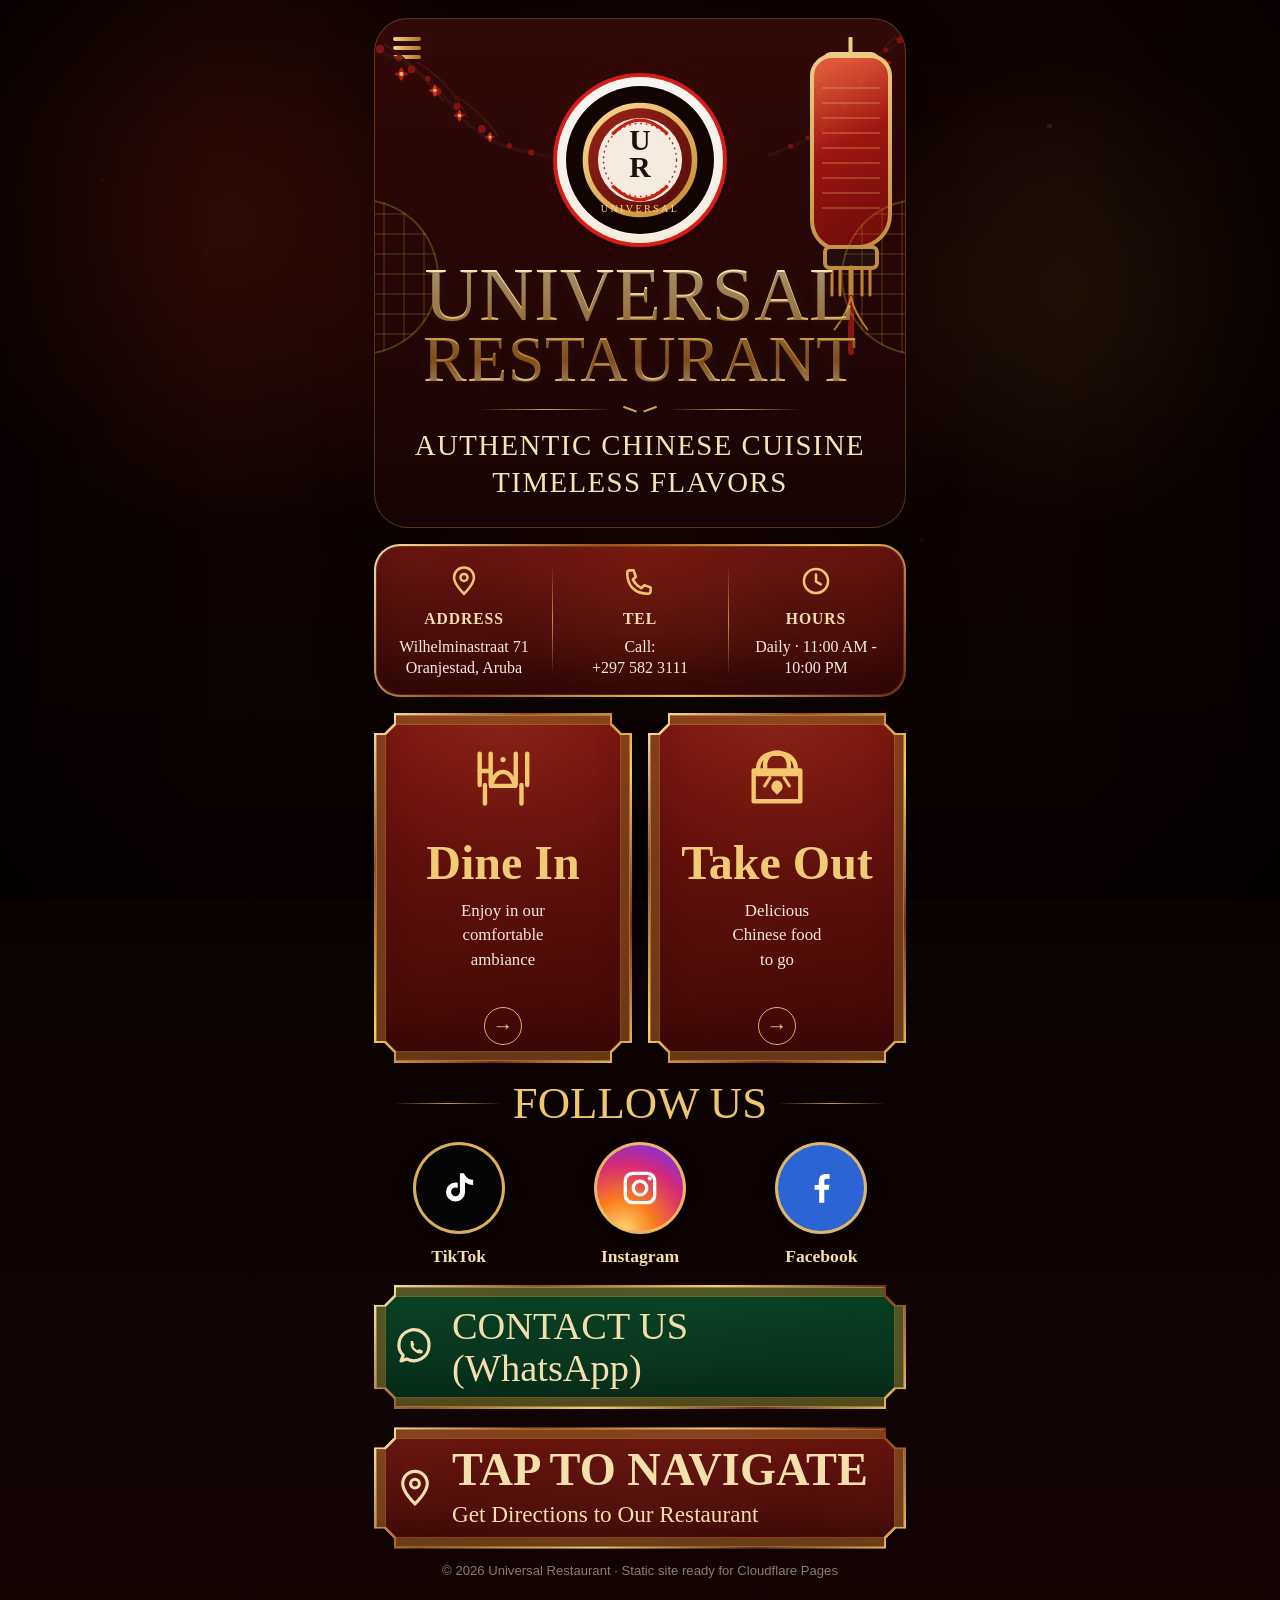
<file: index.html>
<!doctype html>
<html lang="en">
<head>
  <meta charset="utf-8">
  <meta name="viewport" content="width=device-width, initial-scale=1, viewport-fit=cover">
  <meta name="theme-color" content="#120403">
  <title>Universal Restaurant</title>
  <link rel="preload" href="./content.json?v=20260622-1" as="fetch" crossorigin="anonymous">
  <link rel="stylesheet" href="./styles.css?v=20260622-6">
</head>
<body class="home-body" data-page="home">
  <main class="page-shell poster-page" data-poster-shell>
    <div class="loading-state" data-loading>
      <p class="status-note">Loading restaurant details...</p>
    </div>

    <div class="error-state" data-error hidden></div>

    <section class="poster-layout" data-page-root hidden>
      <header class="poster-hero">
        <div class="poster-menu-mark" aria-hidden="true">
          <span></span>
          <span></span>
          <span></span>
        </div>
        <img class="poster-blossom poster-blossom--left" src="./assets/blossom-spray.svg" alt="">
        <img class="poster-blossom poster-blossom--right" src="./assets/blossom-spray.svg" alt="">
        <img class="poster-lantern" src="./assets/lantern-red.svg" alt="">

        <div class="poster-crest">
          <img class="brand-logo poster-logo" data-logo src="./assets/logo-placeholder.svg" alt="Restaurant logo">
        </div>

        <div class="poster-title" data-poster-title aria-label="Restaurant name">
          <span>UNIVERSAL</span>
          <span>RESTAURANT</span>
        </div>

        <div class="poster-divider" aria-hidden="true">
          <span></span>
          <i></i>
          <span></span>
        </div>

        <div class="poster-subtitle" data-poster-subtitle>
          <span>AUTHENTIC CHINESE CUISINE</span>
          <span>TIMELESS FLAVORS</span>
        </div>
      </header>

      <section class="poster-contact-bar poster-frame poster-frame--contact" data-contact-bar aria-label="Restaurant details">
        <a class="poster-contact-card" data-address-link href="#">
          <div class="poster-contact-icon" data-icon="location"></div>
          <h2>Address</h2>
          <p data-address-value>Wilhelminastraat 71&#10;Oranjestad, Aruba</p>
        </a>

        <a class="poster-contact-card" data-phone-link href="#">
          <div class="poster-contact-icon" data-icon="phone"></div>
          <h2>Tel</h2>
          <p data-phone-value>Call&#10;+297 582 3111</p>
        </a>

        <div class="poster-contact-card">
          <div class="poster-contact-icon" data-icon="clock"></div>
          <h2>Hours</h2>
          <p data-hours-value>Daily · 11:00 AM - 10:00 PM</p>
        </div>
      </section>

      <section class="poster-card-grid" aria-label="Dining choices">
        <a class="poster-action-card poster-frame poster-frame--action" data-dine-in-link href="./dine-in.html">
          <img class="poster-action-icon" src="./assets/icon-dine-in.svg" alt="">
          <h3>DINE IN</h3>
          <p data-dine-description>Enjoy in our comfortable ambiance</p>
          <span class="poster-arrow" aria-hidden="true">→</span>
        </a>

        <a class="poster-action-card poster-frame poster-frame--action" data-take-out-link href="./外卖菜单.png" download>
          <img class="poster-action-icon" src="./assets/icon-take-out.svg" alt="">
          <h3>TAKE OUT</h3>
          <p data-takeout-description>Delicious Chinese food to go</p>
          <span class="poster-arrow" aria-hidden="true">→</span>
        </a>
      </section>

      <section class="poster-social-section" aria-label="Social platforms">
        <div class="poster-section-heading" data-social-heading>FOLLOW US</div>
        <div class="poster-social-grid">
          <a class="poster-social-card" data-social="tiktok" href="#">
            <div class="poster-social-circle">
              <div class="social-icon poster-social-icon" data-icon="tiktok"></div>
            </div>
            <h3>TikTok</h3>
            <p>@universalrestaurant</p>
          </a>

          <a class="poster-social-card" data-social="instagram" href="#">
            <div class="poster-social-circle poster-social-circle--instagram">
              <div class="social-icon poster-social-icon" data-icon="instagram"></div>
            </div>
            <h3>Instagram</h3>
            <p>@universalrestaurant</p>
          </a>

          <a class="poster-social-card" data-social="facebook" href="#">
            <div class="poster-social-circle poster-social-circle--facebook">
              <div class="social-icon poster-social-icon" data-icon="facebook"></div>
            </div>
            <h3>Facebook</h3>
            <p>Universal Restaurant Aruba</p>
          </a>
        </div>
      </section>

      <a class="poster-banner poster-banner--whatsapp poster-frame poster-frame--banner" data-whatsapp-banner data-whatsapp-link href="#">
        <div class="poster-banner-icon" data-icon="whatsapp"></div>
        <span data-whatsapp-banner-label>CONTACT US (WhatsApp)</span>
      </a>

      <a class="poster-banner poster-banner--navigate poster-frame poster-frame--banner" data-navigation-banner data-navigate-link href="#">
        <div class="poster-banner-icon" data-icon="location"></div>
        <div class="poster-banner-copy">
          <strong data-navigation-title>TAP TO NAVIGATE</strong>
          <span data-navigation-subtitle>Get Directions to Our Restaurant</span>
        </div>
      </a>

      <p class="home-footer">© <span data-year></span> Universal Restaurant · Static site ready for Cloudflare Pages</p>
    </section>
  </main>

  <script src="./site.js?v=20260622-6"></script>
</body>
</html>
</file>
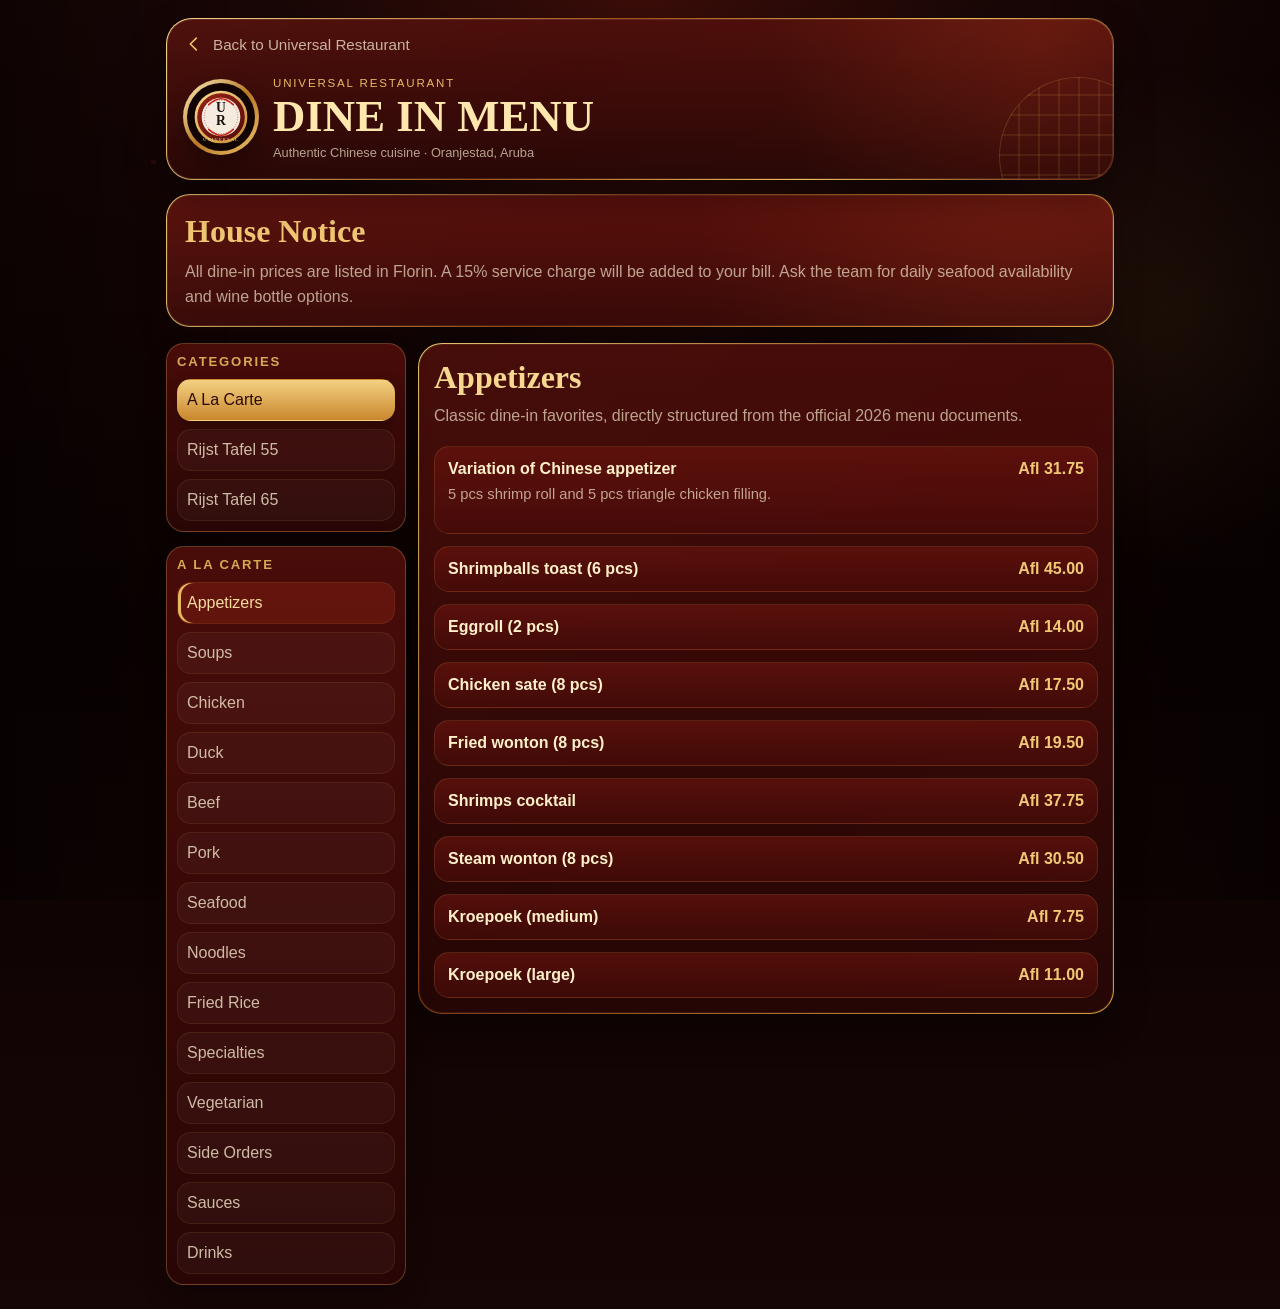
<file: dine-in.html>
<!doctype html>
<html lang="en">
<head>
  <meta charset="utf-8">
  <meta name="viewport" content="width=device-width, initial-scale=1, viewport-fit=cover">
  <meta name="theme-color" content="#130504">
  <title>Universal Restaurant | Dine In</title>
  <link rel="preload" href="./content.json?v=20260622-1" as="fetch" crossorigin="anonymous">
  <link rel="stylesheet" href="./styles.css?v=20260622-6">
</head>
<body class="dine-body" data-page="dine-in">
  <main class="page-shell dine-shell" data-dine-shell>
    <div class="loading-state" data-loading>
      <p class="status-note" style="color:#716158">Loading dine-in menu...</p>
    </div>

    <div class="error-state" data-error hidden></div>

    <section data-page-root hidden>
      <header class="dine-header dine-masthead">
        <a class="dine-back-link" href="./index.html">
          <span class="jump-icon" data-icon="arrow"></span>
          <span>Back to <span data-dine-brand>Universal Restaurant</span></span>
        </a>

        <div class="dine-brand-row">
          <div class="dine-brand-mark">
            <img data-dine-logo src="./assets/logo-placeholder.svg" alt="Universal Restaurant logo">
          </div>
          <div class="dine-brand-copy">
            <span>Universal Restaurant</span>
            <h1 class="dine-menu-heading">Dine In Menu</h1>
            <p>Authentic Chinese cuisine · Oranjestad, Aruba</p>
          </div>
        </div>
      </header>

      <section class="notice-card">
        <h1 data-notice-title>House Notice</h1>
        <p data-notice-body>All dine-in prices are listed in Florin. A 15% service charge will be added to your bill.</p>
      </section>

      <section class="menu-layout">
        <aside class="menu-sidebar" aria-label="Menu navigation">
          <div class="menu-group">
            <h2>Categories</h2>
            <div class="menu-switcher" data-main-categories></div>
          </div>

          <div class="menu-group" data-subnav-group>
            <h2>A La Carte</h2>
            <div class="section-switcher" data-sub-categories></div>
          </div>
        </aside>

        <div data-menu-content></div>
      </section>
    </section>
  </main>

  <script src="./site.js?v=20260622-6"></script>
</body>
</html>
</file>
<file: styles.css>
:root {
  --home-bg: #140705;
  --home-panel: rgba(83, 19, 14, 0.94);
  --home-panel-strong: rgba(55, 10, 8, 0.98);
  --home-accent: #f0bf64;
  --home-accent-soft: #ffe5b2;
  --home-line: rgba(247, 205, 116, 0.28);
  --home-text: #fff5e3;
  --home-muted: rgba(255, 245, 227, 0.72);
  --dine-bg: #f7efe2;
  --dine-panel: #fff9f0;
  --dine-panel-strong: #fff;
  --dine-accent: #f09a2e;
  --dine-accent-strong: #dd6b20;
  --dine-text: #251612;
  --dine-muted: #716158;
  --dine-line: rgba(76, 40, 24, 0.12);
  --shadow-lg: 0 24px 54px rgba(17, 8, 7, 0.28);
  --shadow-md: 0 16px 32px rgba(17, 8, 7, 0.18);
  --radius-xl: 28px;
  --radius-lg: 20px;
  --radius-md: 16px;
  --radius-sm: 12px;
  --font-display: "Iowan Old Style", "Palatino Linotype", "Book Antiqua", Georgia, serif;
  --font-body: "Avenir Next", "Segoe UI", sans-serif;
}

* {
  box-sizing: border-box;
}

html,
body {
  margin: 0;
  min-height: 100%;
}

body {
  font-family: var(--font-body);
  color: var(--home-text);
}

img {
  display: block;
  max-width: 100%;
}

a {
  color: inherit;
}

button {
  font: inherit;
}

[hidden] {
  display: none !important;
}

.page-shell {
  min-height: 100svh;
  width: min(100%, 440px);
  margin: 0 auto;
  padding: calc(18px + env(safe-area-inset-top)) 16px calc(24px + env(safe-area-inset-bottom));
}

.sr-only {
  position: absolute;
  width: 1px;
  height: 1px;
  padding: 0;
  margin: -1px;
  overflow: hidden;
  clip: rect(0, 0, 0, 0);
  white-space: nowrap;
  border: 0;
}

.status-note {
  margin: 0;
  font-size: 0.92rem;
  color: var(--home-muted);
}

.is-disabled {
  pointer-events: none;
  opacity: 0.48;
}

.home-body {
  background:
    radial-gradient(circle at top, rgba(227, 96, 41, 0.28), transparent 24%),
    radial-gradient(circle at 20% 22%, rgba(239, 202, 104, 0.1), transparent 16%),
    linear-gradient(180deg, #1a0807 0%, #0f0403 38%, #180807 100%);
}

.home-body::before {
  content: "";
  position: fixed;
  inset: 0;
  background:
    radial-gradient(circle at 12% 16%, rgba(255, 215, 130, 0.12) 0 2px, transparent 2px),
    radial-gradient(circle at 82% 18%, rgba(255, 157, 74, 0.16) 0 3px, transparent 3px),
    radial-gradient(circle at 22% 78%, rgba(170, 32, 16, 0.18) 0 4px, transparent 4px);
  pointer-events: none;
}

.brand-card,
.contact-grid,
.action-grid,
.jump-grid,
.social-grid {
  position: relative;
  z-index: 1;
}

.brand-card {
  padding: 26px 22px 20px;
  border-radius: var(--radius-xl);
  background:
    linear-gradient(180deg, rgba(113, 24, 18, 0.96), rgba(54, 10, 7, 0.98)),
    var(--home-panel);
  border: 1px solid var(--home-line);
  box-shadow: var(--shadow-lg);
  overflow: hidden;
}

.brand-card::before {
  content: "";
  position: absolute;
  inset: 12px;
  border: 1px solid rgba(255, 226, 167, 0.18);
  border-radius: 22px;
  pointer-events: none;
}

.brand-head {
  display: flex;
  align-items: center;
  gap: 16px;
}

.brand-logo {
  width: 86px;
  height: 86px;
  border-radius: 26px;
  object-fit: cover;
  border: 1px solid rgba(255, 214, 134, 0.2);
  background: rgba(255, 255, 255, 0.05);
  flex: 0 0 auto;
}

.brand-copy h1,
.brand-copy p {
  margin: 0;
}

.brand-copy h1 {
  font-family: var(--font-display);
  font-size: clamp(2.2rem, 10vw, 3.5rem);
  line-height: 0.9;
  letter-spacing: 0.03em;
  color: var(--home-accent-soft);
}

.brand-copy p {
  margin-top: 10px;
  color: var(--home-muted);
  line-height: 1.5;
}

.hero-panel {
  margin-top: 20px;
  border-radius: 24px;
  overflow: hidden;
  background: rgba(255, 255, 255, 0.06);
  border: 1px solid rgba(255, 207, 117, 0.18);
}

.hero-panel img {
  width: 100%;
  aspect-ratio: 1.16;
  object-fit: cover;
}

.hero-caption {
  padding: 14px 16px 16px;
}

.hero-caption strong {
  display: block;
  font-size: 1.06rem;
  color: var(--home-accent-soft);
}

.hero-caption span {
  display: block;
  margin-top: 6px;
  color: var(--home-muted);
  line-height: 1.5;
}

.contact-grid {
  margin-top: 16px;
  display: grid;
  grid-template-columns: repeat(3, minmax(0, 1fr));
  gap: 10px;
}

.contact-card {
  min-height: 120px;
  padding: 16px 12px;
  border-radius: var(--radius-lg);
  background: rgba(255, 255, 255, 0.05);
  border: 1px solid var(--home-line);
  text-decoration: none;
  box-shadow: var(--shadow-md);
}

.contact-icon,
.jump-icon,
.social-icon {
  width: 22px;
  height: 22px;
  color: var(--home-accent);
}

.contact-card h2,
.contact-card p {
  margin: 0;
}

.contact-card h2 {
  margin-top: 14px;
  font-size: 0.95rem;
  letter-spacing: 0.04em;
  color: var(--home-accent-soft);
  text-transform: uppercase;
}

.contact-card p {
  margin-top: 8px;
  font-size: 0.92rem;
  line-height: 1.45;
  color: var(--home-muted);
  white-space: pre-line;
}

.action-grid {
  margin-top: 18px;
  display: grid;
  grid-template-columns: repeat(2, minmax(0, 1fr));
  gap: 14px;
}

.action-card {
  min-height: 190px;
  padding: 18px 16px;
  border-radius: 24px;
  background: linear-gradient(180deg, rgba(99, 24, 15, 0.98), rgba(49, 10, 8, 0.98));
  border: 1px solid var(--home-line);
  box-shadow: var(--shadow-lg);
  text-decoration: none;
  display: flex;
  flex-direction: column;
  justify-content: space-between;
  transition: transform 180ms ease, border-color 180ms ease;
}

.action-card:hover,
.action-card:focus-visible {
  transform: translateY(-3px);
  border-color: rgba(255, 219, 145, 0.45);
}

.action-card__eyebrow {
  font-size: 0.8rem;
  letter-spacing: 0.14em;
  text-transform: uppercase;
  color: rgba(255, 245, 227, 0.54);
}

.action-card h3,
.action-card p {
  margin: 0;
}

.action-card h3 {
  font-family: var(--font-display);
  font-size: clamp(2rem, 7vw, 2.6rem);
  line-height: 0.94;
  color: var(--home-accent-soft);
}

.action-card p {
  max-width: 14ch;
  color: var(--home-muted);
  line-height: 1.45;
}

.jump-grid {
  margin-top: 18px;
  display: grid;
  gap: 12px;
}

.jump-card {
  min-height: 82px;
  padding: 14px 16px;
  border-radius: var(--radius-lg);
  background: rgba(255, 255, 255, 0.05);
  border: 1px solid var(--home-line);
  display: flex;
  align-items: center;
  gap: 14px;
  text-decoration: none;
  box-shadow: var(--shadow-md);
}

.jump-card strong,
.jump-card span {
  display: block;
}

.jump-card strong {
  color: var(--home-accent-soft);
}

.jump-card span {
  margin-top: 5px;
  color: var(--home-muted);
  font-size: 0.92rem;
}

.social-grid {
  margin-top: 18px;
  display: grid;
  grid-template-columns: repeat(3, minmax(0, 1fr));
  gap: 10px;
}

.social-card {
  min-height: 118px;
  padding: 14px 12px;
  border-radius: var(--radius-lg);
  background: rgba(255, 255, 255, 0.05);
  border: 1px solid var(--home-line);
  text-decoration: none;
  box-shadow: var(--shadow-md);
}

.social-card h3,
.social-card p {
  margin: 0;
}

.social-card h3 {
  margin-top: 14px;
  font-size: 0.94rem;
  color: var(--home-accent-soft);
}

.social-card p {
  margin-top: 6px;
  color: var(--home-muted);
  font-size: 0.85rem;
  line-height: 1.35;
}

.home-footer {
  margin-top: 18px;
  text-align: center;
  color: rgba(255, 245, 227, 0.58);
  font-size: 0.82rem;
}

.home-body {
  background:
    radial-gradient(circle at 50% 20%, rgba(137, 17, 11, 0.28), transparent 24%),
    radial-gradient(circle at 18% 14%, rgba(194, 44, 25, 0.18), transparent 18%),
    radial-gradient(circle at 84% 18%, rgba(224, 175, 72, 0.08), transparent 14%),
    linear-gradient(180deg, #120403 0%, #0a0202 52%, #130404 100%);
}

.home-body::before {
  content: "";
  position: fixed;
  inset: 0;
  background:
    radial-gradient(circle at 8% 20%, rgba(157, 30, 18, 0.18) 0 1px, transparent 2px),
    radial-gradient(circle at 82% 14%, rgba(248, 199, 102, 0.1) 0 2px, transparent 3px),
    radial-gradient(circle at 72% 60%, rgba(197, 37, 20, 0.12) 0 2px, transparent 3px);
  pointer-events: none;
}

.home-body::after {
  content: "";
  position: fixed;
  inset: 0;
  background:
    linear-gradient(90deg, rgba(0, 0, 0, 0.42) 0%, transparent 16%, transparent 84%, rgba(0, 0, 0, 0.42) 100%),
    linear-gradient(180deg, rgba(0, 0, 0, 0.22), transparent 14%, transparent 86%, rgba(0, 0, 0, 0.26));
  pointer-events: none;
}

.poster-page {
  width: min(100%, 500px);
  padding-inline: 14px;
}

.poster-layout {
  position: relative;
  z-index: 1;
}

.poster-frame {
  position: relative;
  isolation: isolate;
}

.poster-frame::before {
  content: none;
}

.poster-frame > * {
  position: relative;
  z-index: 1;
}

.poster-hero {
  position: relative;
  overflow: hidden;
  padding: 26px 20px 26px;
  border-radius: 34px;
  background:
    radial-gradient(circle at 50% 30%, rgba(130, 16, 12, 0.28), transparent 28%),
    linear-gradient(180deg, rgba(50, 9, 8, 0.98) 0%, rgba(23, 4, 4, 0.98) 100%);
  border: 1px solid rgba(210, 162, 71, 0.3);
  box-shadow: 0 24px 54px rgba(0, 0, 0, 0.34);
}

.poster-hero::before,
.poster-hero::after {
  content: "";
  position: absolute;
  width: 152px;
  height: 152px;
  border: 2px solid rgba(193, 137, 43, 0.35);
  border-radius: 50%;
  top: 180px;
  background:
    repeating-linear-gradient(90deg, transparent 0 18px, rgba(193, 137, 43, 0.18) 18px 20px),
    repeating-linear-gradient(0deg, transparent 0 18px, rgba(193, 137, 43, 0.18) 18px 20px);
}

.poster-hero::before {
  left: -92px;
}

.poster-hero::after {
  right: -92px;
}

.poster-menu-mark {
  position: absolute;
  top: 18px;
  left: 18px;
  display: grid;
  gap: 5px;
}

.poster-menu-mark span {
  width: 28px;
  height: 4px;
  border-radius: 999px;
  background: linear-gradient(90deg, #f6d58b, #b17123);
}

.poster-blossom,
.poster-lantern {
  position: absolute;
  pointer-events: none;
  user-select: none;
}

.poster-blossom--left {
  top: 18px;
  left: -18px;
  width: 210px;
  opacity: 0.94;
}

.poster-blossom--right {
  top: 22px;
  right: -24px;
  width: 175px;
  transform: scaleX(-1) rotate(10deg);
  opacity: 0.82;
}

.poster-lantern {
  top: 18px;
  right: -18px;
  width: 100px;
  opacity: 0.96;
}

.poster-crest {
  position: relative;
  width: 174px;
  margin: 28px auto 14px;
  padding: 8px;
  border-radius: 999px;
  background:
    linear-gradient(180deg, rgba(255, 255, 255, 0.96), rgba(255, 246, 231, 0.96));
  border: 4px solid #d61e14;
  box-shadow: 0 10px 24px rgba(0, 0, 0, 0.3);
}

.poster-logo {
  width: 100%;
  height: auto;
  border-radius: 999px;
  background: white;
}

.poster-title,
.poster-subtitle {
  position: relative;
  text-align: center;
}

.poster-title span,
.poster-subtitle span {
  display: block;
}

.poster-title {
  font-family: var(--font-display);
  text-transform: uppercase;
  letter-spacing: 0.035em;
  color: transparent;
  background: linear-gradient(180deg, #fff0bd 0%, #e6bf74 40%, #b77a28 78%, #f9dda0 100%);
  -webkit-background-clip: text;
  background-clip: text;
  text-shadow: 0 2px 0 rgba(48, 16, 8, 0.42), 0 0 18px rgba(236, 188, 94, 0.08);
}

.poster-title span:first-child {
  font-size: clamp(3rem, 13.5vw, 4.7rem);
  line-height: 0.9;
}

.poster-title span:last-child {
  font-size: clamp(2.68rem, 12.2vw, 4.1rem);
  line-height: 0.92;
}

.poster-divider {
  margin: 14px auto 12px;
  width: min(100%, 320px);
  display: flex;
  align-items: center;
  gap: 10px;
}

.poster-divider span {
  flex: 1;
  height: 1px;
  background: linear-gradient(90deg, transparent, rgba(226, 184, 98, 0.9), transparent);
}

.poster-divider i {
  width: 34px;
  height: 12px;
  position: relative;
}

.poster-divider i::before,
.poster-divider i::after {
  content: "";
  position: absolute;
  top: 50%;
  width: 14px;
  height: 1.6px;
  background: rgba(226, 184, 98, 0.92);
}

.poster-divider i::before {
  left: 0;
  transform: translateY(-50%) rotate(20deg);
}

.poster-divider i::after {
  right: 0;
  transform: translateY(-50%) rotate(-20deg);
}

.poster-subtitle {
  text-transform: uppercase;
  font-family: var(--font-display);
  letter-spacing: 0.09em;
  color: #f6e3b4;
}

.poster-subtitle span {
  font-size: clamp(1.35rem, 5vw, 1.8rem);
  line-height: 1.28;
}

.poster-contact-bar {
  margin-top: 16px;
  display: grid;
  grid-template-columns: repeat(3, minmax(0, 1fr));
  gap: 0;
  border-radius: 26px;
  overflow: hidden;
  border: 2px solid transparent;
  background:
    radial-gradient(circle at 50% 0%, rgba(185, 57, 29, 0.22), transparent 52%) padding-box,
    linear-gradient(180deg, rgba(102, 18, 13, 0.98), rgba(54, 8, 7, 0.99)) padding-box,
    linear-gradient(135deg, #f9e3a5 0%, #9b511a 34%, #f0c260 68%, #6d2a13 100%) border-box;
  box-shadow:
    var(--shadow-lg),
    inset 0 0 0 1px rgba(255, 222, 146, 0.14),
    inset 0 -20px 34px rgba(27, 2, 2, 0.28);
}

.poster-frame--contact {
  padding: 0;
}

.poster-frame--contact::before {
  content: none;
}

.poster-frame--contact::after {
  content: none;
}

.poster-contact-card {
  min-height: 146px;
  padding: 18px 10px 16px;
  text-align: center;
  text-decoration: none;
  position: relative;
}

.poster-contact-card + .poster-contact-card::before {
  content: "";
  position: absolute;
  left: 0;
  top: 18px;
  bottom: 18px;
  width: 1px;
  background: linear-gradient(180deg, transparent, rgba(234, 189, 99, 0.74), transparent);
}

.poster-contact-icon,
.poster-banner-icon,
.poster-social-icon {
  width: 34px;
  height: 34px;
  color: #efc56d;
}

.poster-contact-icon {
  margin: 0 auto;
}

.poster-contact-card h2,
.poster-contact-card p {
  margin: 0;
}

.poster-contact-card h2 {
  margin-top: 12px;
  font-family: var(--font-display);
  font-size: 0.98rem;
  letter-spacing: 0.06em;
  text-transform: uppercase;
  color: #f6dfaa;
}

.poster-contact-card p {
  margin-top: 8px;
  font-family: var(--font-display);
  font-size: 1rem;
  line-height: 1.35;
  color: #faedd0;
  white-space: pre-line;
}

.poster-card-grid {
  margin-top: 16px;
  display: grid;
  grid-template-columns: repeat(2, minmax(0, 1fr));
  gap: 16px;
}

.poster-action-card {
  --poster-action-corner: 20px;
  position: relative;
  min-height: 350px;
  padding: 21px 17px 19px;
  text-decoration: none;
  text-align: center;
  color: #f7ebcb;
  border: 0;
  background: transparent;
  box-shadow:
    var(--shadow-lg),
    inset 0 0 0 1px rgba(255, 220, 139, 0.2),
    inset 0 -26px 34px rgba(28, 2, 2, 0.24);
  overflow: hidden;
  clip-path: polygon(
    0 var(--poster-action-corner),
    10px var(--poster-action-corner),
    var(--poster-action-corner) 10px,
    var(--poster-action-corner) 0,
    calc(100% - var(--poster-action-corner)) 0,
    calc(100% - var(--poster-action-corner)) 10px,
    calc(100% - 10px) var(--poster-action-corner),
    100% var(--poster-action-corner),
    100% calc(100% - var(--poster-action-corner)),
    calc(100% - 10px) calc(100% - var(--poster-action-corner)),
    calc(100% - var(--poster-action-corner)) calc(100% - 10px),
    calc(100% - var(--poster-action-corner)) 100%,
    var(--poster-action-corner) 100%,
    var(--poster-action-corner) calc(100% - 10px),
    10px calc(100% - var(--poster-action-corner)),
    0 calc(100% - var(--poster-action-corner))
  );
}

.poster-frame--action::before,
.poster-frame--action::after {
  content: "";
  position: absolute;
  pointer-events: none;
  clip-path: inherit;
}

.poster-frame--action::before {
  inset: 0;
  z-index: 0;
  background: linear-gradient(135deg, #fff0b2 0%, #955019 25%, #f7cf69 52%, #733014 77%, #f4ca68 100%);
}

.poster-action-card > * {
  position: relative;
  z-index: 1;
}

.poster-action-card::after {
  inset: 2px;
  z-index: 0;
  background:
    radial-gradient(circle at top, rgba(226, 103, 55, 0.17), transparent 44%),
    linear-gradient(180deg, rgba(120, 20, 14, 0.99), rgba(61, 7, 6, 0.99));
  box-shadow:
    inset 0 0 0 1px rgba(255, 224, 151, 0.34),
    inset 0 0 0 9px rgba(31, 3, 3, 0.2),
    inset 0 0 0 10px rgba(216, 157, 55, 0.42),
    inset 0 -26px 34px rgba(28, 2, 2, 0.24);
}

.poster-action-icon {
  width: 88px;
  margin: 0 auto 18px;
}

.poster-action-card h3,
.poster-action-card p {
  margin: 0;
  position: relative;
  z-index: 1;
}

.poster-action-card h3 {
  font-family: var(--font-display);
  font-size: clamp(2.15rem, 8vw, 3rem);
  color: #f1ca76;
  line-height: 0.94;
}

.poster-action-card p {
  margin: 14px auto 0;
  max-width: 11ch;
  font-family: var(--font-display);
  font-size: 1.05rem;
  line-height: 1.45;
  color: #f8ebcf;
}

.poster-arrow {
  position: absolute;
  left: 50%;
  bottom: 18px;
  transform: translateX(-50%);
  width: 38px;
  height: 38px;
  border-radius: 999px;
  border: 1px solid rgba(241, 202, 118, 0.88);
  display: grid;
  place-items: center;
  font-size: 1.3rem;
  color: #f1ca76;
}

.poster-social-section {
  margin-top: 18px;
}

.poster-section-heading {
  display: flex;
  align-items: center;
  gap: 10px;
  justify-content: center;
  text-align: center;
  font-family: var(--font-display);
  font-size: clamp(2rem, 8vw, 2.8rem);
  line-height: 1;
  color: #efc56d;
}

.poster-section-heading::before,
.poster-section-heading::after {
  content: "";
  flex: 1;
  max-width: 110px;
  height: 1px;
  background: linear-gradient(90deg, transparent, rgba(223, 168, 74, 0.92), transparent);
}

.poster-social-grid {
  margin-top: 16px;
  display: grid;
  grid-template-columns: repeat(3, minmax(0, 1fr));
  gap: 12px;
}

.poster-social-card {
  text-align: center;
  text-decoration: none;
}

.poster-social-circle {
  width: 92px;
  height: 92px;
  margin: 0 auto;
  border-radius: 999px;
  display: grid;
  place-items: center;
  background: #050505;
  border: 3px solid rgba(237, 190, 100, 0.92);
  box-shadow: 0 12px 24px rgba(0, 0, 0, 0.24);
}

.poster-social-circle--instagram {
  background: radial-gradient(circle at 30% 100%, #feda75 0%, #fa7e1e 30%, #d62976 64%, #962fbf 82%, #4f5bd5 100%);
}

.poster-social-circle--facebook {
  background: #2d64d3;
}

.poster-social-icon {
  width: 44px;
  height: 44px;
  color: white;
}

.poster-social-card h3,
.poster-social-card p {
  margin: 0;
}

.poster-social-card h3 {
  margin-top: 12px;
  font-family: var(--font-display);
  font-size: 1.1rem;
  color: #f4dfad;
}

.poster-social-card p {
  display: none;
}

.poster-banner {
  --poster-banner-corner: 20px;
  margin-top: 18px;
  min-height: 94px;
  padding: 20px 20px;
  display: flex;
  align-items: center;
  gap: 16px;
  text-decoration: none;
  border: 0;
  background: transparent;
  box-shadow: var(--shadow-lg);
  overflow: hidden;
  clip-path: polygon(
    0 var(--poster-banner-corner),
    10px var(--poster-banner-corner),
    var(--poster-banner-corner) 10px,
    var(--poster-banner-corner) 0,
    calc(100% - var(--poster-banner-corner)) 0,
    calc(100% - var(--poster-banner-corner)) 10px,
    calc(100% - 10px) var(--poster-banner-corner),
    100% var(--poster-banner-corner),
    100% calc(100% - var(--poster-banner-corner)),
    calc(100% - 10px) calc(100% - var(--poster-banner-corner)),
    calc(100% - var(--poster-banner-corner)) calc(100% - 10px),
    calc(100% - var(--poster-banner-corner)) 100%,
    var(--poster-banner-corner) 100%,
    var(--poster-banner-corner) calc(100% - 10px),
    10px calc(100% - var(--poster-banner-corner)),
    0 calc(100% - var(--poster-banner-corner))
  );
}

.poster-frame--banner::before,
.poster-frame--banner::after {
  content: "";
  position: absolute;
  pointer-events: none;
  clip-path: inherit;
}

.poster-frame--banner::before {
  inset: 0;
  z-index: 0;
  background: linear-gradient(135deg, #fff0b2 0%, #955019 25%, #f7cf69 52%, #733014 77%, #f4ca68 100%);
}

.poster-frame--banner::after {
  inset: 2px;
  z-index: 0;
  background: var(--poster-banner-fill);
  box-shadow:
    inset 0 0 0 1px rgba(255, 224, 151, 0.34),
    inset 0 0 0 9px rgba(20, 3, 3, 0.16),
    inset 0 0 0 10px rgba(216, 157, 55, 0.42),
    inset 0 -18px 26px var(--poster-banner-shadow);
}

.poster-banner--whatsapp {
  --poster-banner-fill: linear-gradient(180deg, rgba(6, 65, 36, 0.98), rgba(3, 44, 26, 0.98));
  --poster-banner-shadow: rgba(0, 20, 10, 0.24);
}

.poster-banner--navigate {
  --poster-banner-fill: linear-gradient(180deg, rgba(104, 18, 13, 0.97), rgba(67, 10, 8, 0.98));
  --poster-banner-shadow: rgba(26, 2, 2, 0.24);
}

.poster-banner-icon {
  flex: 0 0 auto;
  width: 42px;
  height: 42px;
}

.poster-banner--whatsapp .poster-banner-icon,
.poster-banner--whatsapp span {
  color: #f3dfae;
}

.poster-banner--navigate .poster-banner-icon,
.poster-banner--navigate strong,
.poster-banner--navigate span {
  color: #f4dfad;
}

.poster-banner > span,
.poster-banner-copy strong,
.poster-banner-copy span {
  display: block;
}

.poster-banner > *,
.poster-banner-copy > * {
  position: relative;
  z-index: 1;
}

.poster-banner > span {
  font-family: var(--font-display);
  font-size: clamp(1.55rem, 6vw, 2.4rem);
  line-height: 1.1;
}

.poster-banner-copy strong {
  font-family: var(--font-display);
  font-size: clamp(2rem, 8vw, 2.9rem);
  line-height: 0.98;
}

.poster-banner-copy span {
  margin-top: 6px;
  font-family: var(--font-display);
  font-size: clamp(1rem, 4.4vw, 1.45rem);
  line-height: 1.3;
}

.home-footer {
  margin-top: 14px;
  text-align: center;
  color: rgba(255, 245, 227, 0.5);
}

.dine-body {
  background:
    radial-gradient(circle at top right, rgba(251, 198, 104, 0.24), transparent 26%),
    linear-gradient(180deg, #fbf4e8 0%, #f5ecdf 100%);
  color: var(--dine-text);
}

.dine-header {
  margin-bottom: 14px;
}

.dine-header a {
  display: inline-flex;
  align-items: center;
  gap: 8px;
  text-decoration: none;
  color: var(--dine-muted);
  font-size: 0.95rem;
}

.notice-card {
  padding: 18px 18px 16px;
  background: linear-gradient(180deg, #fff7ea 0%, #fff 100%);
  border-radius: 24px;
  border: 1px solid var(--dine-line);
  box-shadow: var(--shadow-md);
}

.notice-card h1,
.notice-card p {
  margin: 0;
}

.notice-card h1 {
  font-family: var(--font-display);
  font-size: 2rem;
  color: #bb4d1d;
}

.notice-card p {
  margin-top: 10px;
  color: var(--dine-muted);
  line-height: 1.55;
}

.menu-layout {
  margin-top: 16px;
  display: grid;
  grid-template-columns: 114px minmax(0, 1fr);
  gap: 14px;
  align-items: start;
}

.menu-sidebar {
  position: sticky;
  top: calc(12px + env(safe-area-inset-top));
  display: grid;
  gap: 10px;
}

.menu-pane,
.package-card {
  background: var(--dine-panel);
  border-radius: 24px;
  border: 1px solid var(--dine-line);
  box-shadow: var(--shadow-md);
}

.menu-group {
  padding: 12px;
  background: rgba(255, 255, 255, 0.75);
  border-radius: 20px;
  border: 1px solid rgba(99, 67, 44, 0.08);
}

.menu-group h2 {
  margin: 0 0 10px;
  font-size: 0.82rem;
  letter-spacing: 0.14em;
  text-transform: uppercase;
  color: #907560;
}

.menu-switcher,
.section-switcher {
  display: grid;
  gap: 8px;
}

.menu-button,
.section-button {
  width: 100%;
  padding: 12px 10px;
  border: 0;
  border-radius: 14px;
  text-align: left;
  background: rgba(239, 226, 208, 0.6);
  color: var(--dine-text);
  cursor: pointer;
  transition: background 180ms ease, color 180ms ease, transform 180ms ease;
}

.menu-button:hover,
.section-button:hover,
.menu-button:focus-visible,
.section-button:focus-visible {
  transform: translateY(-1px);
}

.menu-button.is-active {
  background: linear-gradient(180deg, #f1b45a, #e78528);
  color: white;
}

.section-button.is-active {
  background: #fff;
  box-shadow: 0 10px 20px rgba(24, 12, 9, 0.08);
}

.menu-pane {
  padding: 18px;
}

.menu-pane__header h2,
.menu-pane__header p {
  margin: 0;
}

.menu-pane__header h2 {
  font-family: var(--font-display);
  font-size: 2rem;
}

.menu-pane__header p {
  margin-top: 8px;
  color: var(--dine-muted);
  line-height: 1.5;
}

.item-list {
  margin-top: 18px;
  display: grid;
  gap: 12px;
}

.item-card {
  padding: 14px;
  border-radius: 18px;
  background: var(--dine-panel-strong);
  border: 1px solid rgba(83, 53, 36, 0.08);
}

.item-row {
  display: flex;
  gap: 10px;
  align-items: start;
  justify-content: space-between;
}

.item-row h3,
.item-row p,
.item-card small {
  margin: 0;
}

.item-row h3 {
  font-size: 1rem;
}

.item-price {
  flex: 0 0 auto;
  font-weight: 700;
  color: var(--dine-accent-strong);
}

.item-card p {
  margin-top: 6px;
  color: var(--dine-muted);
  line-height: 1.45;
  font-size: 0.92rem;
}

.tag-list {
  display: flex;
  flex-wrap: wrap;
  gap: 6px;
  margin-top: 10px;
}

.tag {
  padding: 6px 9px;
  border-radius: 999px;
  background: rgba(240, 154, 46, 0.14);
  color: #b45a13;
  font-size: 0.78rem;
  font-weight: 600;
}

.package-card {
  overflow: hidden;
}

.package-card img {
  width: 100%;
  aspect-ratio: 1.5;
  object-fit: cover;
}

.package-card__body {
  padding: 18px;
}

.package-card__eyebrow,
.package-card h2,
.package-card p {
  margin: 0;
}

.package-card__eyebrow {
  font-size: 0.82rem;
  letter-spacing: 0.14em;
  text-transform: uppercase;
  color: #907560;
}

.package-card h2 {
  margin-top: 10px;
  font-family: var(--font-display);
  font-size: 2rem;
}

.package-card p {
  margin-top: 10px;
  color: var(--dine-muted);
  line-height: 1.55;
}

.highlight-list {
  display: grid;
  gap: 8px;
  margin-top: 16px;
}

.highlight-list li {
  list-style: none;
  padding-left: 18px;
  position: relative;
  color: var(--dine-text);
  font-size: 0.94rem;
}

.highlight-list li::before {
  content: "";
  position: absolute;
  left: 0;
  top: 8px;
  width: 8px;
  height: 8px;
  border-radius: 50%;
  background: var(--dine-accent);
}

.package-actions {
  display: grid;
  grid-template-columns: repeat(2, minmax(0, 1fr));
  gap: 10px;
  margin-top: 18px;
}

.package-action {
  padding: 12px 14px;
  border-radius: 14px;
  text-align: center;
  text-decoration: none;
  font-weight: 600;
}

.package-action--primary {
  background: linear-gradient(180deg, #f1b45a, #e78528);
  color: white;
}

.package-action--secondary {
  background: rgba(240, 154, 46, 0.12);
  color: #b45a13;
}

/* Dine-in menu: dark lacquer and gold visual system. */
.dine-body {
  --dine-panel: rgba(67, 10, 8, 0.97);
  --dine-panel-strong: rgba(88, 16, 12, 0.92);
  --dine-accent: #e4ad4d;
  --dine-accent-strong: #f1c974;
  --dine-text: #f9ecd0;
  --dine-muted: rgba(249, 236, 208, 0.68);
  --dine-line: rgba(239, 191, 93, 0.28);
  background:
    radial-gradient(circle at 50% 0%, rgba(158, 31, 18, 0.26), transparent 25%),
    radial-gradient(circle at 92% 24%, rgba(224, 169, 70, 0.08), transparent 16%),
    linear-gradient(180deg, #180706 0%, #0b0202 48%, #160605 100%);
  color: var(--dine-text);
}

.dine-body::before {
  content: "";
  position: fixed;
  inset: 0;
  pointer-events: none;
  background:
    radial-gradient(circle at 12% 18%, rgba(196, 47, 27, 0.13) 0 2px, transparent 3px),
    linear-gradient(90deg, rgba(0, 0, 0, 0.36), transparent 18%, transparent 82%, rgba(0, 0, 0, 0.36));
}

.dine-shell {
  position: relative;
}

.dine-masthead {
  position: relative;
  overflow: hidden;
  margin-bottom: 14px;
  padding: 14px 16px 18px;
  border: 1px solid transparent;
  border-radius: 26px;
  background:
    radial-gradient(circle at 92% 12%, rgba(221, 73, 38, 0.18), transparent 30%) padding-box,
    linear-gradient(180deg, rgba(76, 13, 10, 0.98), rgba(39, 6, 5, 0.99)) padding-box,
    linear-gradient(135deg, #f5d990, #9e5119 42%, #edbd5b 72%, #61230e) border-box;
  box-shadow: 0 20px 38px rgba(0, 0, 0, 0.34), inset 0 0 0 1px rgba(255, 222, 146, 0.12);
}

.dine-masthead::after {
  content: "";
  position: absolute;
  right: -44px;
  bottom: -56px;
  width: 156px;
  height: 156px;
  border-radius: 50%;
  border: 1px solid rgba(231, 177, 78, 0.2);
  background:
    repeating-linear-gradient(90deg, transparent 0 18px, rgba(231, 177, 78, 0.11) 18px 20px),
    repeating-linear-gradient(0deg, transparent 0 18px, rgba(231, 177, 78, 0.11) 18px 20px);
}

.dine-back-link {
  position: relative;
  z-index: 1;
  color: rgba(249, 236, 208, 0.74) !important;
}

.dine-brand-row {
  position: relative;
  z-index: 1;
  margin-top: 14px;
  display: flex;
  align-items: center;
  gap: 14px;
}

.dine-brand-mark {
  width: 76px;
  height: 76px;
  flex: 0 0 auto;
  padding: 4px;
  border-radius: 50%;
  background: linear-gradient(135deg, #fff0bd, #b77825 52%, #f0c56b);
  box-shadow: 0 12px 22px rgba(0, 0, 0, 0.28);
}

.dine-brand-mark img {
  width: 100%;
  height: 100%;
  object-fit: cover;
  border-radius: 50%;
}

.dine-brand-copy span,
.dine-brand-copy h1,
.dine-brand-copy p {
  margin: 0;
}

.dine-brand-copy > span {
  color: #e9bb64;
  font-size: 0.72rem;
  letter-spacing: 0.16em;
  text-transform: uppercase;
}

.dine-menu-heading {
  margin-top: 4px !important;
  font-family: var(--font-display);
  font-size: clamp(1.8rem, 8vw, 2.8rem);
  line-height: 0.94;
  color: #ffe7ae;
  text-transform: uppercase;
}

.dine-brand-copy p {
  margin-top: 7px;
  color: var(--dine-muted);
  font-size: 0.8rem;
  line-height: 1.35;
}

.notice-card {
  background:
    radial-gradient(circle at 90% 0%, rgba(206, 66, 33, 0.18), transparent 38%) padding-box,
    linear-gradient(180deg, rgba(91, 16, 12, 0.98), rgba(53, 8, 7, 0.98)) padding-box,
    linear-gradient(135deg, #edca7a, #8e4517 45%, #e4ac48) border-box;
  border: 1px solid transparent;
  box-shadow: var(--shadow-md), inset 0 0 0 1px rgba(255, 222, 146, 0.1);
}

.notice-card h1 {
  color: #f2c773;
}

.notice-card p {
  color: var(--dine-muted);
}

.menu-layout {
  gap: 12px;
  grid-template-columns: 108px minmax(0, 1fr);
}

.menu-group {
  padding: 10px;
  background: linear-gradient(180deg, rgba(74, 12, 9, 0.98), rgba(41, 6, 5, 0.98));
  border: 1px solid var(--dine-line);
  border-radius: 18px;
  box-shadow: 0 14px 24px rgba(0, 0, 0, 0.24);
}

.menu-group h2 {
  color: #d8a953;
}

.menu-button,
.section-button {
  padding: 11px 9px;
  color: rgba(249, 236, 208, 0.78);
  background: rgba(255, 255, 255, 0.035);
  border: 1px solid rgba(238, 190, 92, 0.09);
}

.menu-button.is-active {
  color: #2c0b07;
  background: linear-gradient(180deg, #f3d182, #c9872d);
  box-shadow: 0 10px 18px rgba(0, 0, 0, 0.24);
}

.section-button.is-active {
  color: #f6dc9f;
  background: rgba(172, 49, 26, 0.28);
  box-shadow: inset 3px 0 0 #e7b95e;
}

.menu-pane,
.package-card {
  border: 1px solid transparent;
  background:
    linear-gradient(180deg, rgba(68, 10, 8, 0.98), rgba(35, 5, 4, 0.99)) padding-box,
    linear-gradient(135deg, #e8c570, #7d3814 48%, #d89c38) border-box;
  box-shadow: 0 18px 34px rgba(0, 0, 0, 0.3), inset 0 0 0 1px rgba(255, 222, 146, 0.08);
}

.menu-pane {
  padding: 15px;
}

.menu-pane__header h2,
.package-card h2 {
  color: #f6d78f;
}

.menu-pane__header p,
.item-card p,
.package-card p {
  color: var(--dine-muted);
}

.item-card {
  padding: 13px;
  border-radius: 15px;
  background: linear-gradient(180deg, rgba(112, 21, 15, 0.6), rgba(75, 12, 9, 0.62));
  border: 1px solid rgba(238, 190, 92, 0.14);
}

.item-row h3 {
  color: #fff0ca;
}

.item-price {
  color: #f1c974;
}

.tag {
  background: rgba(228, 173, 77, 0.14);
  color: #efc36d;
}

.package-card__visual {
  position: relative;
  overflow: hidden;
  border-radius: 23px 23px 0 0;
}

.package-card__visual::after {
  content: "";
  position: absolute;
  inset: 0;
  pointer-events: none;
  background: linear-gradient(180deg, transparent 48%, rgba(34, 4, 3, 0.82));
}

.package-card__visual img {
  width: 100%;
  aspect-ratio: 1.5;
  object-fit: cover;
}

.package-price-badge {
  position: absolute;
  left: 14px;
  bottom: 12px;
  z-index: 1;
  padding: 8px 11px;
  border-radius: 12px;
  background: rgba(31, 4, 3, 0.86);
  border: 1px solid rgba(242, 199, 111, 0.36);
  backdrop-filter: blur(8px);
}

.package-price-badge span,
.package-price-badge strong {
  display: block;
}

.package-price-badge span {
  color: rgba(249, 236, 208, 0.64);
  font-size: 0.68rem;
  text-transform: uppercase;
  letter-spacing: 0.08em;
}

.package-price-badge strong {
  margin-top: 2px;
  color: #f4cf7f;
  font-family: var(--font-display);
  font-size: 1.12rem;
}

.package-card__body {
  padding: 16px;
}

.package-card__eyebrow {
  color: #d7a64d;
}

.package-summary {
  margin-top: 8px !important;
}

.package-facts {
  margin-top: 14px;
  display: grid;
  grid-template-columns: repeat(2, minmax(0, 1fr));
  gap: 8px;
}

.package-facts > div {
  padding: 10px;
  border-radius: 12px;
  background: rgba(255, 255, 255, 0.035);
  border: 1px solid rgba(238, 190, 92, 0.12);
}

.package-facts span,
.package-facts strong {
  display: block;
}

.package-facts span {
  color: rgba(249, 236, 208, 0.58);
  font-size: 0.68rem;
}

.package-facts strong {
  margin-top: 3px;
  color: #f5d78f;
  font-size: 0.83rem;
}

.package-menu-sections {
  margin-top: 18px;
  display: grid;
  gap: 18px;
}

.package-menu-section h3 {
  margin: 0 0 10px;
  display: flex;
  align-items: center;
  gap: 8px;
  font-family: var(--font-display);
  font-size: 1.2rem;
  color: #edbf68;
}

.package-menu-section h3::after {
  content: "";
  flex: 1;
  height: 1px;
  background: linear-gradient(90deg, rgba(235, 186, 92, 0.55), transparent);
}

.package-dish-list {
  display: grid;
  gap: 9px;
}

.package-dish {
  display: grid;
  grid-template-columns: 32px minmax(0, 1fr);
  gap: 9px;
  padding: 11px 0;
  border-bottom: 1px solid rgba(238, 190, 92, 0.1);
}

.package-dish__marker {
  width: 28px;
  height: 28px;
  border-radius: 50%;
  display: grid;
  place-items: center;
  color: #e5b65c;
  border: 1px solid rgba(232, 181, 84, 0.38);
  font-size: 0.68rem;
}

.package-dish h4,
.package-dish p {
  margin: 0;
}

.package-dish h4 {
  color: #fff0ca;
  font-size: 0.96rem;
  line-height: 1.3;
}

.package-dish p {
  margin-top: 5px;
  color: var(--dine-muted);
  font-size: 0.82rem;
  line-height: 1.45;
}

.package-service-note {
  margin-top: 15px !important;
  padding: 10px 12px;
  border-radius: 12px;
  color: #e8bc67 !important;
  background: rgba(227, 171, 72, 0.09);
  border: 1px solid rgba(227, 171, 72, 0.16);
  font-size: 0.8rem;
}

.package-actions {
  grid-template-columns: 1fr;
}

.package-action {
  display: inline-flex;
  align-items: center;
  justify-content: center;
  gap: 8px;
  border-radius: 12px;
}

.package-action svg {
  width: 18px;
  height: 18px;
  flex: 0 0 auto;
}

.package-action--primary {
  color: #2e0b07;
  background: linear-gradient(180deg, #f0cd7a, #c9852d);
}

.package-action--secondary {
  color: #e9bd67;
  background: rgba(232, 181, 84, 0.08);
  border: 1px solid rgba(232, 181, 84, 0.18);
}

.loading-state,
.error-state {
  min-height: 40svh;
  display: grid;
  place-items: center;
  text-align: center;
  padding: 24px;
}

.error-state {
  color: #b13221;
}

@media (max-width: 390px) {
  .contact-grid,
  .social-grid {
    grid-template-columns: 1fr;
  }

  .contact-card,
  .social-card {
    min-height: auto;
  }

  .poster-hero {
    padding-inline: 16px;
  }

  .poster-lantern {
    width: 88px;
    right: -20px;
  }

  .poster-blossom--left {
    width: 180px;
  }

  .poster-card-grid {
    gap: 12px;
  }

  .poster-action-card {
    min-height: 326px;
    padding-inline: 12px;
  }

  .poster-action-icon {
    width: 74px;
  }

  .poster-social-circle {
    width: 82px;
    height: 82px;
  }

  .poster-banner {
    padding-inline: 14px;
  }
}

@media (max-width: 520px) {
  .menu-layout {
    grid-template-columns: 92px minmax(0, 1fr);
    gap: 8px;
  }

  .menu-group {
    padding: 7px;
    border-radius: 15px;
  }

  .menu-group h2 {
    margin-bottom: 7px;
    font-size: 0.67rem;
    letter-spacing: 0.09em;
  }

  .menu-button,
  .section-button {
    padding: 10px 7px;
    font-size: 0.77rem;
    line-height: 1.25;
  }

  .menu-pane,
  .package-card {
    border-radius: 18px;
  }

  .menu-pane {
    padding: 12px;
  }

  .package-card__body {
    padding: 13px;
  }

  .package-card h2 {
    font-size: 1.65rem;
    line-height: 1.05;
  }

  .package-dish {
    grid-template-columns: 28px minmax(0, 1fr);
    gap: 7px;
  }

  .package-dish__marker {
    width: 25px;
    height: 25px;
  }

  .package-dish h4 {
    font-size: 0.9rem;
  }
}

@media (min-width: 720px) {
  .page-shell {
    width: min(100% - 32px, 980px);
  }

  .home-body .page-shell {
    width: min(100% - 32px, 560px);
  }

  .poster-hero {
    padding-inline: 26px;
  }

  .poster-lantern {
    width: 124px;
    right: -8px;
  }

  .brand-card {
    padding: 28px;
  }

  .brand-head {
    align-items: flex-start;
  }

  .brand-card-grid {
    display: grid;
    grid-template-columns: minmax(0, 1fr) 360px;
    gap: 20px;
    align-items: stretch;
  }

  .hero-panel {
    margin-top: 0;
    height: 100%;
  }

  .hero-panel img {
    height: calc(100% - 86px);
    aspect-ratio: auto;
  }

  .contact-grid,
  .action-grid,
  .jump-grid,
  .social-grid {
    grid-template-columns: repeat(3, minmax(0, 1fr));
  }

  .action-grid {
    grid-template-columns: repeat(2, minmax(0, 1fr));
  }

  .jump-grid {
    grid-template-columns: repeat(2, minmax(0, 1fr));
  }

  .menu-layout {
    grid-template-columns: 240px minmax(0, 1fr);
  }

  .menu-sidebar {
    gap: 14px;
  }
}
</file>
